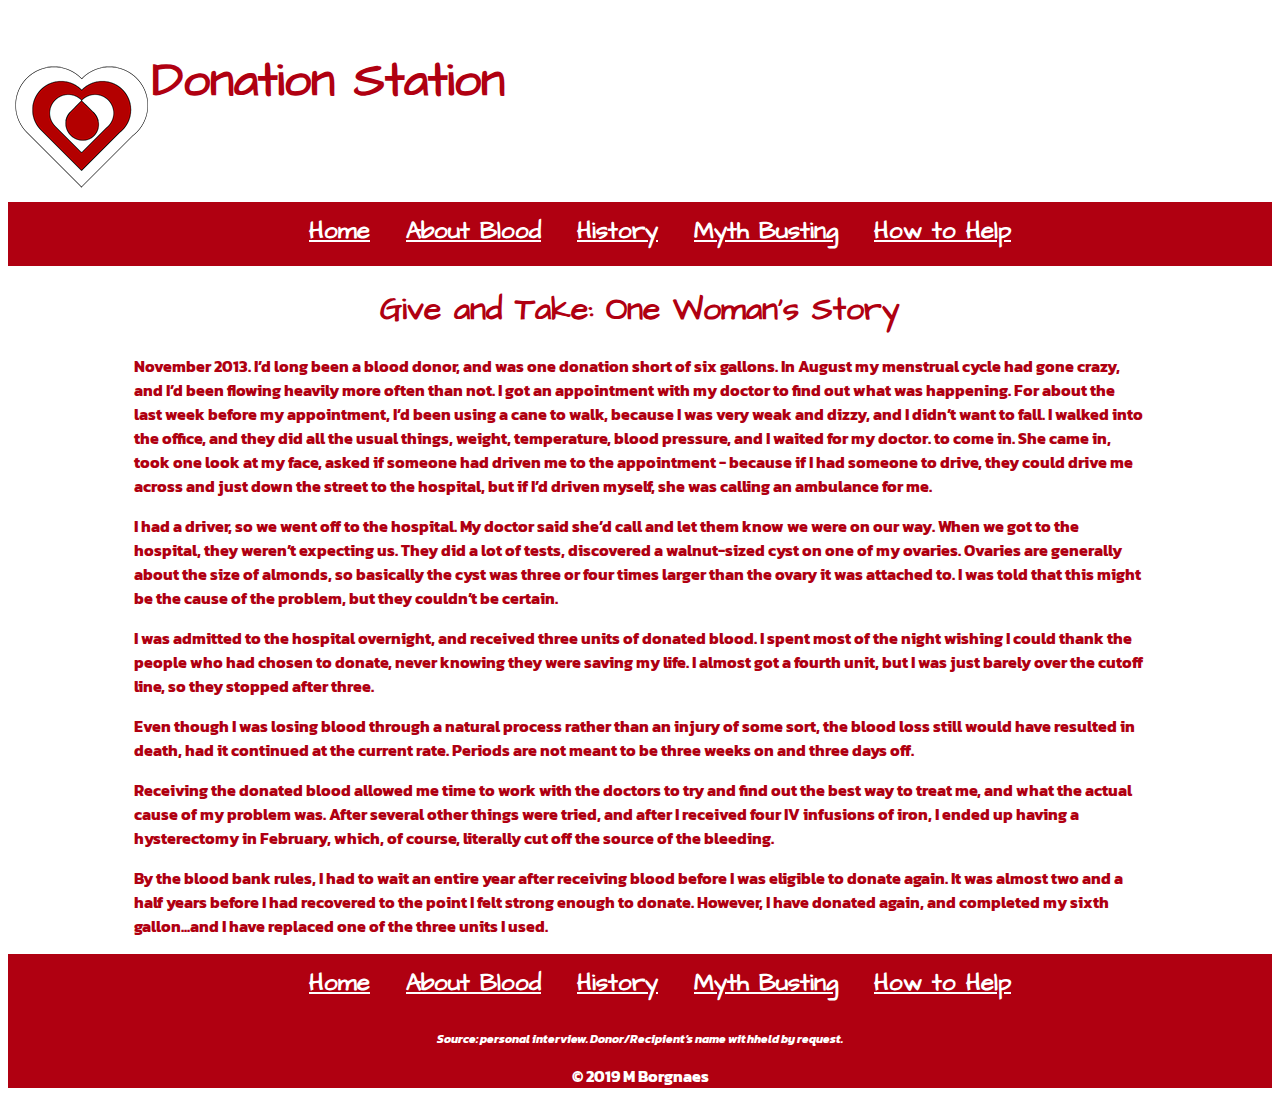
<file: index.html>
<!DOCTYPE html>
<html lang="en">
<head>
    <title>Donation Station: Home</title>
    <meta charset="utf-8">
    <link rel="stylesheet" type="text/css" href="css/styles.css">
</head>

<body>
    <header>
        <a href="index.html"><img class="logo" src="images/site-logo.png" alt="concentric red and white hearts with a drop of blood in the center"></a>
        <p class="sitehead">Donation Station</p>
        <br>
    </header>

    <body>
        <nav>
            <ul>
                <li><a href="index.html">Home</a></li>
                <li><a href="facts.html">About Blood</a></li>
                <li><a href="history.html">History</a></li>
                <li><a href="myths.html">Myth Busting</a></li>
                <li><a href="how-to-help.html">How to Help</a></li>
            </ul>
        </nav>

        <main>
            <h1>Give and Take: One Woman's Story</h1>
            <p>November 2013. I’d long been a blood donor, and was one donation short of six gallons. In August my menstrual cycle had gone crazy, and I’d been flowing heavily more often than not. I got an appointment with my doctor to find out what was happening. For about the last week before my appointment, I’d been using a cane to walk, because I was very weak and dizzy, and I didn’t want to fall. I walked into the office, and they did all the usual things, weight, temperature, blood pressure, and I waited for my doctor. to come in. She came in, took one look at my face, asked if someone had driven me to the appointment - because if I had someone to drive, they could drive me across and just down the street to the hospital, but if I’d driven myself, she was calling an ambulance for me.</p>
            <p>I had a driver, so we went off to the hospital. My doctor said she’d call and let them know we were on our way. When we got to the hospital, they weren’t expecting us. They did a lot of tests, discovered a walnut-sized cyst on one of my ovaries. Ovaries are generally about the size of almonds, so basically the cyst was three or four times larger than the ovary it was attached to. I was told that this might be the cause of the problem, but they couldn’t be certain.</p>
            <p>I was admitted to the hospital overnight, and received three units of donated blood. I spent most of the night wishing I could thank the people who had chosen to donate, never knowing they were saving my life. I almost got a fourth unit, but I was just barely over the cutoff line, so they stopped after three.</p>
            <p>Even though I was losing blood through a natural process rather than an injury of some sort, the blood loss still would have resulted in death, had it continued at the current rate. Periods are not meant to be three weeks on and three days off.</p>
            <p>Receiving the donated blood allowed me time to work with the doctors to try and find out the best way to treat me, and what the actual cause of my problem was. After several other things were tried, and after I received four IV infusions of iron, I ended up having a hysterectomy in February, which, of course, literally cut off the source of the bleeding.</p>
            <p>By the blood bank rules, I had to wait an entire year after receiving blood before I was eligible to donate again. It was almost two and a half years before I had recovered to the point I felt strong enough to donate. However, I have donated again, and completed my sixth gallon...and I have replaced one of the three units I used.</p>                    
        </main>

        <footer>
            <nav>
                <ul>
                    <li><a href="index.html">Home</a></li>
                    <li><a href="facts.html">About Blood</a></li>
                    <li><a href="history.html">History</a></li>
                    <li><a href="myths.html">Myth Busting</a></li>
                    <li><a href="how-to-help.html">How to Help</a></li>
                </ul>
            </nav>
            <div>
                <p class="source">Source: personal interview. Donor/Recipient’s name withheld by request.</p>
            </div>            
            <p>&copy; 2019 M Borgnaes</p>    
        </footer>
    </body>

</body>

</html>
</file>
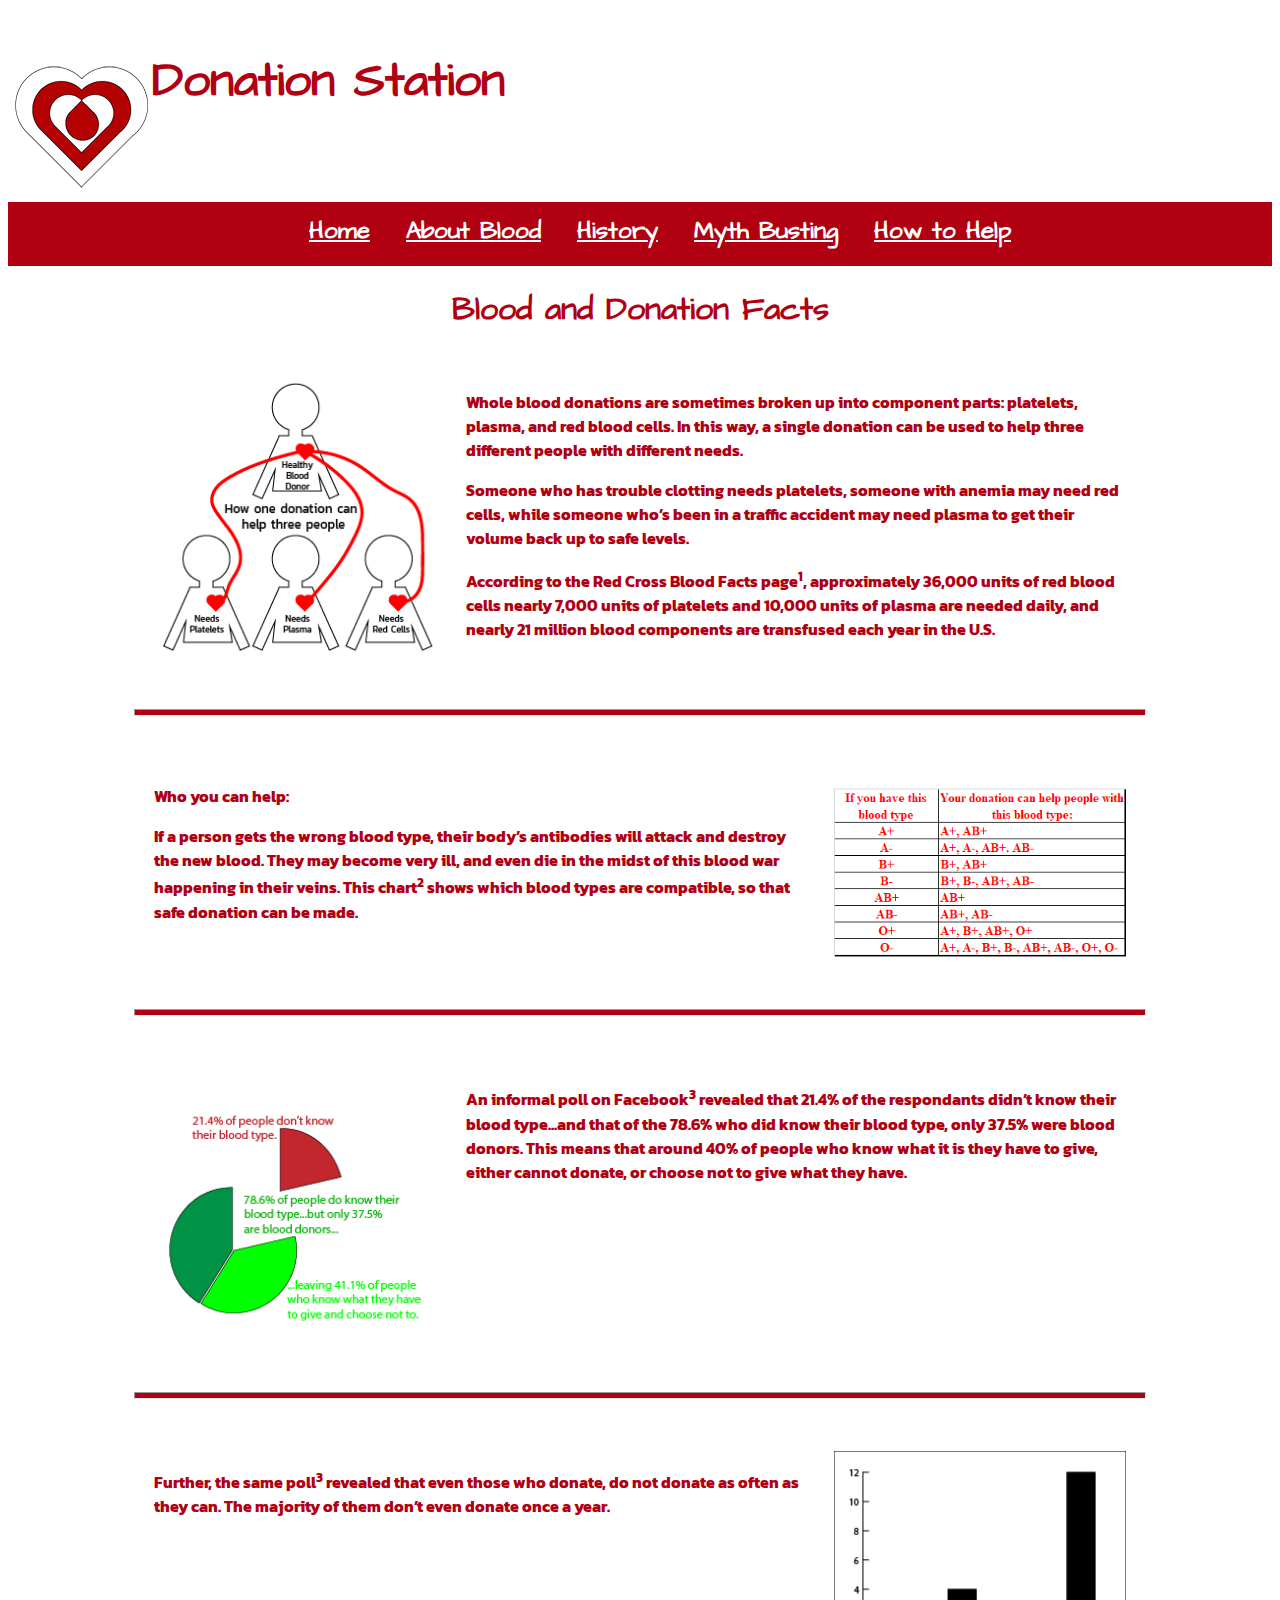
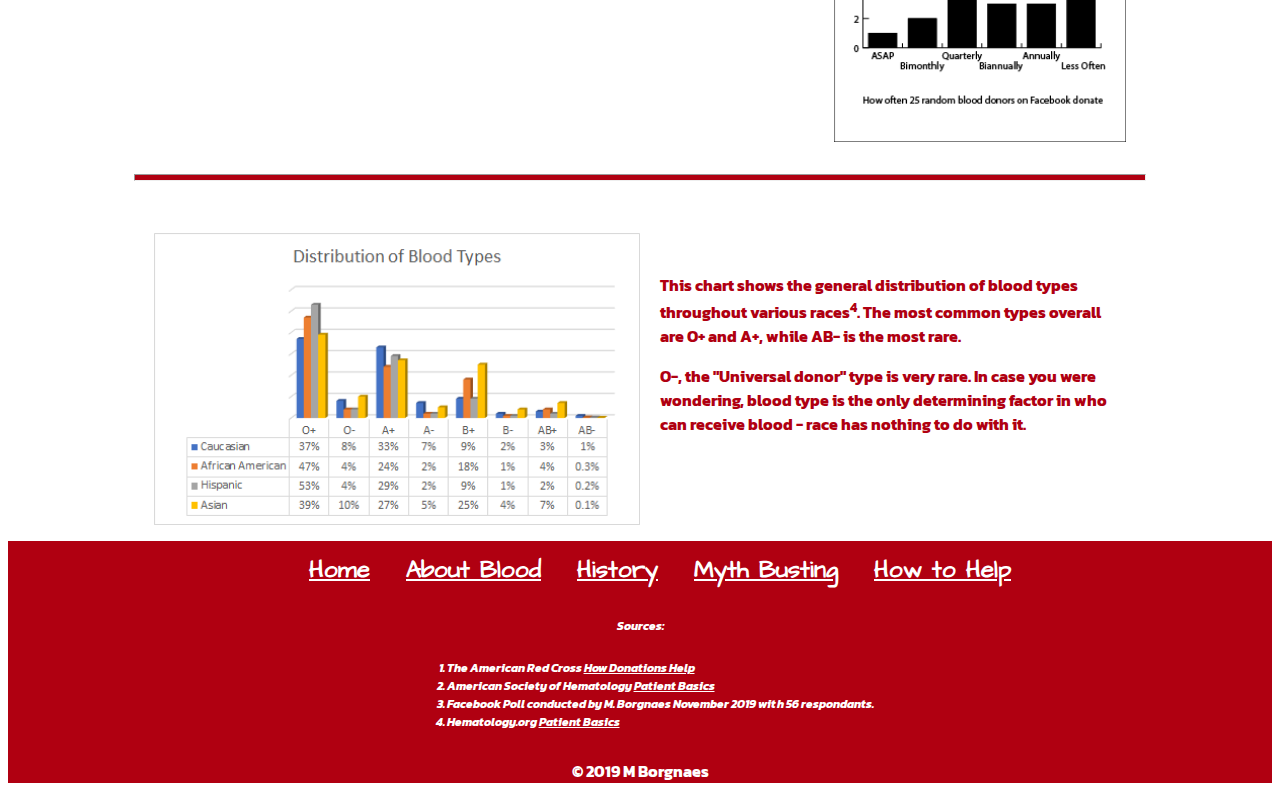
<file: facts.html>
<!DOCTYPE html>
<html lang="en">
<head>
    <title>Donation Station: Blood Facts</title>
    <meta charset="utf-8">
    <link rel="stylesheet" type="text/css" href="css/styles.css">
</head>

<body>
    <header>
        <a href="index.html"><img class="logo" src="images/site-logo.png" alt="concentric red and white hearts with a drop of blood in the center"></a>
        <p class="sitehead">Donation Station</p>
        <br>
    </header>

    <body>
        <nav>
            <ul>
                <li><a href="index.html">Home</a></li>
                <li><a href="facts.html">About Blood</a></li>
                <li><a href="history.html">History</a></li>
                <li><a href="myths.html">Myth Busting</a></li>
                <li><a href="how-to-help.html">How to Help</a></li>
            </ul>
        </nav>

        <main>
            <h1>Blood and Donation Facts</h1>
            <div class="fact">
                <img class="left" src="images/one-three.png" alt="chart showing how one donation can help three people">
                <p>Whole blood donations are sometimes broken up into component parts: platelets, plasma, and red blood cells. In this way, a single donation can be used to help three different people with different needs. </p>
                <p>Someone who has trouble clotting needs platelets, someone with anemia may need red cells, while someone who’s been in a traffic accident may need plasma to get their volume back up to safe levels.</p>
                <p>According to the Red Cross Blood Facts page<sup>1</sup>, approximately 36,000 units of red blood cells nearly 7,000 units of platelets and 10,000 units of plasma are needed daily, and nearly 21 million blood components are transfused each year in the U.S.</p>
            </div>
            <div class="clear">
                <br>
                <hr>
                <br>
            </div>
            <div class="fact">
                <img class="right" src="images/who-you-can-donate-to.png" alt="chart showing which blood types can give to which types">
                <p>Who you can help:</p>
                <p>If a person gets the wrong blood type, their body’s antibodies will attack and destroy the new blood. They may become very ill, and even die in the midst of this blood war happening in their veins. This chart<sup>2</sup> shows which blood types are compatible, so that safe donation can be made.</p>
            </div>
            <div class="clear">
                <br>
                <hr>
                <br>
            </div>
            <div class="fact">
                <img class="left" src="images/broken-pie.png" alt="chart showing percentage of people who know their blood type and who donate">
                <p>An informal poll on Facebook<sup>3</sup> revealed that 21.4% of the respondants didn’t know their blood type...and that of the 78.6% who did know their blood type, only 37.5% were blood donors. This means that around 40% of people who know what it is they have to give, either cannot donate, or choose not to give what they have. </p>
            </div>
            <div class="clear">
                <br>
                <hr>
                <br>
            </div>
            <div class="fact">
                <img class="right" src="images/donation-frequency.png" alt="chart showing the donation frequency of blood donors">
                <p>Further, the same poll<sup>3</sup> revealed that even those who donate, do not donate as often as they can. The majority of them don’t even donate once a year. </p>
            </div>
            <div class="clear">
                <br>
                <hr>                
                <br>
            </div>
            
            <div class="fact">
                <img class="big" src="images/type-distribution.png" alt="chart showing distribution of blood types in various races">
                <br>
                <p>This chart shows the general distribution of blood types throughout various races<sup>4</sup>. The most common types overall are O+ and A+, while AB- is the most rare. </p>
                <p>O-, the "Universal donor" type is very rare. In case you were wondering, blood type is the only determining factor in who can receive blood - race has nothing to do with it.</p>
            </div>
            <div class="clear"></div>
        </main>

        <footer>
            <nav>
                <ul>
                    <li><a href="index.html">Home</a></li>
                    <li><a href="facts.html">About Blood</a></li>
                    <li><a href="history.html">History</a></li>
                    <li><a href="myths.html">Myth Busting</a></li>
                    <li><a href="how-to-help.html">How to Help</a></li>
                </ul>
            </nav>
            <div class="source">
                <p>Sources:</p>
                <ol>
                    <li>The American Red Cross <a href="https://www.redcrossblood.org/donate-blood/how-blood-donations-help/ blood-needs-blood-supply.html">How Donations Help</a></li>
                    <li>American Society of Hematology <a href="https://www.hematology.org/Patients/Basics/5583.aspx">Patient Basics</a></li>
                    <li>Facebook Poll conducted by M. Borgnaes November 2019 with 56 respondants.</li>
                    <li>Hematology.org <a href="https://www.hematology.org/Patients/Basics/5583.aspx">Patient Basics</a></li>
                </ol>
            </div>
            <p>&copy; 2019 M Borgnaes</p>    
        </footer>
    </body>

</body>

</html>
</file>
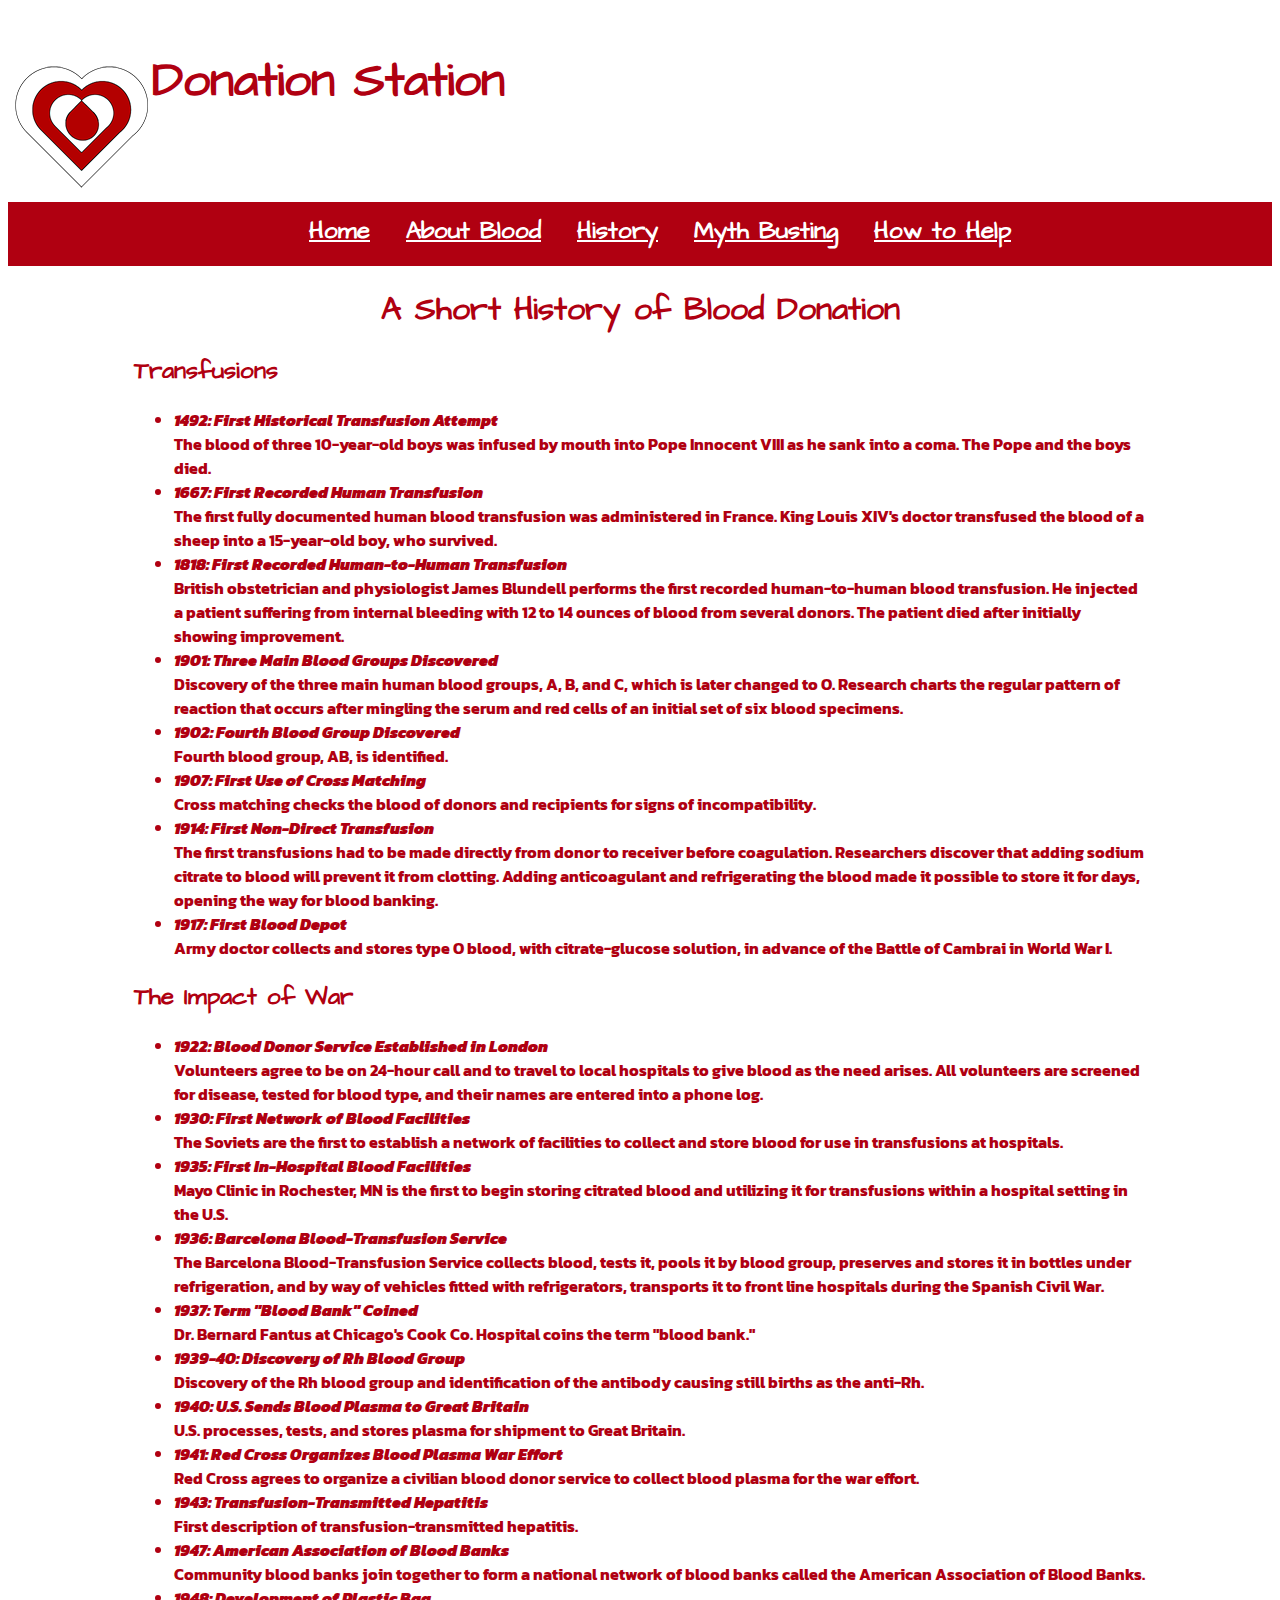
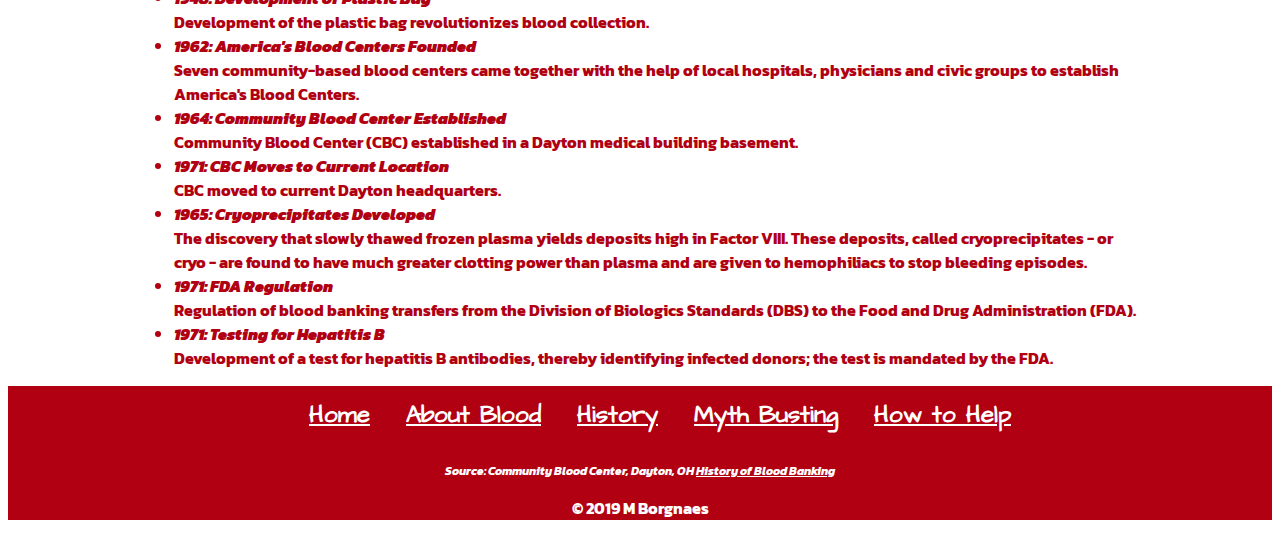
<file: history.html>
<!DOCTYPE html>
<html lang="en">
<head>
    <title>Donation Station: History</title>
    <meta charset="utf-8">
    <link rel="stylesheet" type="text/css" href="css/styles.css">
</head>

<body>
    <header>
        <a href="index.html"><img class="logo" src="images/site-logo.png" alt="concentric red and white hearts with a drop of blood in the center"></a>
        <p class="sitehead">Donation Station</p>
        <br>
    </header>

    <body>
        <nav>
            <ul>
                <li><a href="index.html">Home</a></li>
                <li><a href="facts.html">About Blood</a></li>
                <li><a href="history.html">History</a></li>
                <li><a href="myths.html">Myth Busting</a></li>
                <li><a href="how-to-help.html">How to Help</a></li>
            </ul>
        </nav>

        <main>
            <h1>A Short History of Blood Donation</h1>
            <h2>Transfusions</h2>
            <ul>
                <li><strong>1492: First Historical Transfusion Attempt</strong><br>
                The blood of three 10-year-old boys was infused by mouth into Pope Innocent VIII as he sank into a coma. The Pope and the boys died.</li>
                
                <li><strong>1667: First Recorded Human Transfusion</strong><br>
                The first fully documented human blood transfusion was administered in France. King Louis XIV's doctor transfused the blood of a sheep into a 15-year-old boy, who survived. </li>
                
                <li><strong>1818: First Recorded Human-to-Human Transfusion</strong><br>
                British obstetrician and physiologist James Blundell performs the first recorded human-to-human blood transfusion. He injected a patient suffering from internal bleeding with 12 to 14 ounces of blood from several donors. The patient died after initially showing improvement.</li>
                
                <li><strong>1901: Three Main Blood Groups Discovered</strong><br>
                Discovery of the three main human blood groups, A, B, and C, which is later changed to O. Research charts the regular pattern of reaction that occurs after mingling the serum and red cells of an initial set of six blood specimens. </li>
                
                <li><strong>1902: Fourth Blood Group Discovered</strong><br>
                Fourth blood group, AB, is identified.</li>
                
                <li><strong>1907: First Use of Cross Matching</strong><br>
                Cross matching checks the blood of donors and recipients for signs of incompatibility.</li>
                
                <li><strong>1914: First Non-Direct Transfusion</strong><br>
                The first transfusions had to be made directly from donor to receiver before coagulation. Researchers discover that adding sodium citrate to blood will prevent it from clotting. Adding anticoagulant and refrigerating the blood made it possible to store it for days, opening the way for blood banking.</li>
                
                <li><strong>1917: First Blood Depot</strong><br>
                Army doctor collects and stores type O blood, with citrate-glucose solution, in advance of the Battle of Cambrai in World War I.</li>
            </ul>
            <h2>The Impact of War</h2>
            <ul>                
                <li><strong>1922: Blood Donor Service Established in London</strong><br>
                Volunteers agree to be on 24-hour call and to travel to local hospitals to give blood as the need arises. All volunteers are screened for disease, tested for blood type, and their names are entered into a phone log.</li>
                
                <li><strong>1930: First Network of Blood Facilities</strong><br>
                The Soviets are the first to establish a network of facilities to collect and store blood for use in transfusions at hospitals.</li>
                
                <li><strong>1935: First In-Hospital Blood Facilities</strong><br>
                Mayo Clinic in Rochester, MN is the first to begin storing citrated blood and utilizing it for transfusions within a hospital setting in the U.S.</li>
                
                <li><strong>1936: Barcelona Blood-Transfusion Service</strong><br>
                The Barcelona Blood-Transfusion Service collects blood, tests it, pools it by blood group, preserves and stores it in bottles under refrigeration, and by way of vehicles fitted with refrigerators, transports it to front line hospitals during the Spanish Civil War.</li>
                
                <li><strong>1937: Term "Blood Bank" Coined</strong><br>
                Dr. Bernard Fantus at Chicago's Cook Co. Hospital coins the term "blood bank."</li>
                
                <li><strong>1939-40: Discovery of Rh Blood Group</strong><br>
                Discovery of the Rh blood group and identification of the antibody causing still births as the anti-Rh.</li>
                
                <li><strong>1940: U.S. Sends Blood Plasma to Great Britain</strong><br>
                U.S. processes, tests, and stores plasma for shipment to Great Britain.</li>
                
                <li><strong>1941: Red Cross Organizes Blood Plasma War Effort</strong><br>
                Red Cross agrees to organize a civilian blood donor service to collect blood plasma for the war effort.</li>
                
                <li><strong>1943: Transfusion-Transmitted Hepatitis</strong><br>
                First description of transfusion-transmitted hepatitis.</li>
                
                <li><strong>1947: American Association of Blood Banks</strong><br>
                Community blood banks join together to form a national network of blood banks called the American Association of Blood Banks.</li>
                
                <li><strong>1948: Development of Plastic Bag</strong><br>
                Development of the plastic bag revolutionizes blood collection.</li>
                
                <li><strong>1962: America's Blood Centers Founded</strong><br>
                Seven community-based blood centers came together with the help of local hospitals, physicians and civic groups to establish America's Blood Centers.</li>
                
                <li><strong>1964: Community Blood Center Established</strong><br>
                Community Blood Center (CBC) established in a Dayton medical building basement.</li>
                
                <li><strong>1971: CBC Moves to Current Location</strong><br>
                CBC moved to current Dayton headquarters.</li>
                
                <li><strong>1965: Cryoprecipitates Developed</strong><br>
                The discovery that slowly thawed frozen plasma yields deposits high in Factor VIII. These deposits, called cryoprecipitates - or cryo - are found to have much greater clotting power than plasma and are given to hemophiliacs to stop bleeding episodes.</li>
                
                <li><strong>1971: FDA Regulation</strong><br>
                Regulation of blood banking transfers from the Division of Biologics Standards (DBS) to the Food and Drug Administration (FDA).</li>
                
                <li><strong>1971: Testing for Hepatitis B</strong><br>
                Development of a test for hepatitis B antibodies, thereby identifying infected donors; the test is mandated by the FDA.</li>
            </ul>
        </main>

        <footer>
            <nav>
                <ul>
                    <li><a href="index.html">Home</a></li>
                    <li><a href="facts.html">About Blood</a></li>
                    <li><a href="history.html">History</a></li>
                    <li><a href="myths.html">Myth Busting</a></li>
                    <li><a href="how-to-help.html">How to Help</a></li>
                </ul>
            </nav>
            <div class="source">
                <p>Source: Community Blood Center, Dayton, OH <a href="http://givingblood.org/about-blood/history-of-blood-banking.aspx">History of Blood Banking</a></p>
            </div>            
            <p>&copy; 2019 M Borgnaes</p>    
        </footer>
    </body>

</body>

</html>
</file>
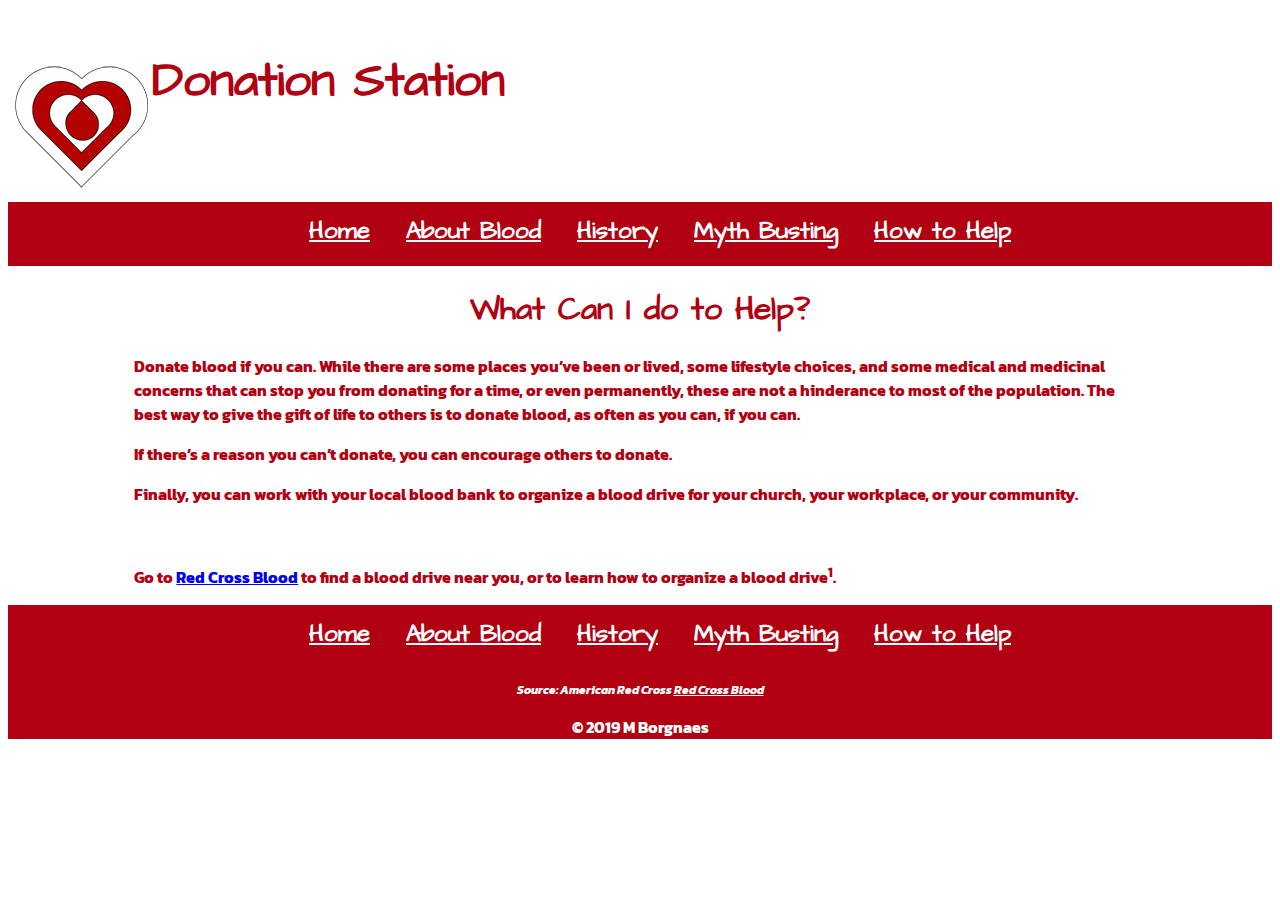
<file: how-to-help.html>
<!DOCTYPE html>
<html lang="en">
<head>
    <title>Donation Station: How to Help</title>
    <meta charset="utf-8">
    <link rel="stylesheet" type="text/css" href="css/styles.css">
</head>

<body>
    <header>
        <a href="index.html"><img class="logo" src="images/site-logo.png" alt="concentric red and white hearts with a drop of blood in the center"></a>
        <p class="sitehead">Donation Station</p>
        <br>
    </header>

    <body>
        <nav>
            <ul>
                <li><a href="index.html">Home</a></li>
                <li><a href="facts.html">About Blood</a></li>
                <li><a href="history.html">History</a></li>
                <li><a href="myths.html">Myth Busting</a></li>
                <li><a href="how-to-help.html">How to Help</a></li>
            </ul>
        </nav>

        <main>
            <h1>What Can I do to Help?</h1>
            <p>Donate blood if you can. While there are some places you’ve been or lived, some lifestyle choices, and some medical and medicinal concerns that can stop you from donating for a time, or even permanently, these are not a hinderance to most of the population. The best way to give the gift of life to others is to donate blood, as often as you can, if you can.</p>
            <p>If there’s a reason you can’t donate, you can encourage others to donate.</p>
            <p>Finally, you can work with your local blood bank to organize a blood drive for your church, your workplace, or your community.</p>
            <br>
            <p>Go to <a href="http://www.redcrossblood.org">Red Cross Blood</a> to find a blood drive near you, or to learn how to organize a blood drive<sup>1</sup>.
        </main>

        <footer>
            <nav>
                <ul>
                    <li><a href="index.html">Home</a></li>
                    <li><a href="facts.html">About Blood</a></li>
                    <li><a href="history.html">History</a></li>
                    <li><a href="myths.html">Myth Busting</a></li>
                    <li><a href="how-to-help.html">How to Help</a></li>
                </ul>
            </nav>
            <div class="source">
                <p>Source: American Red Cross <a href="https://www.redcrossblood.org">Red Cross Blood</a></p>
            </div>            
            <p>&copy; 2019 M Borgnaes</p>    
        </footer>
    </body>

</body>

</html>
</file>
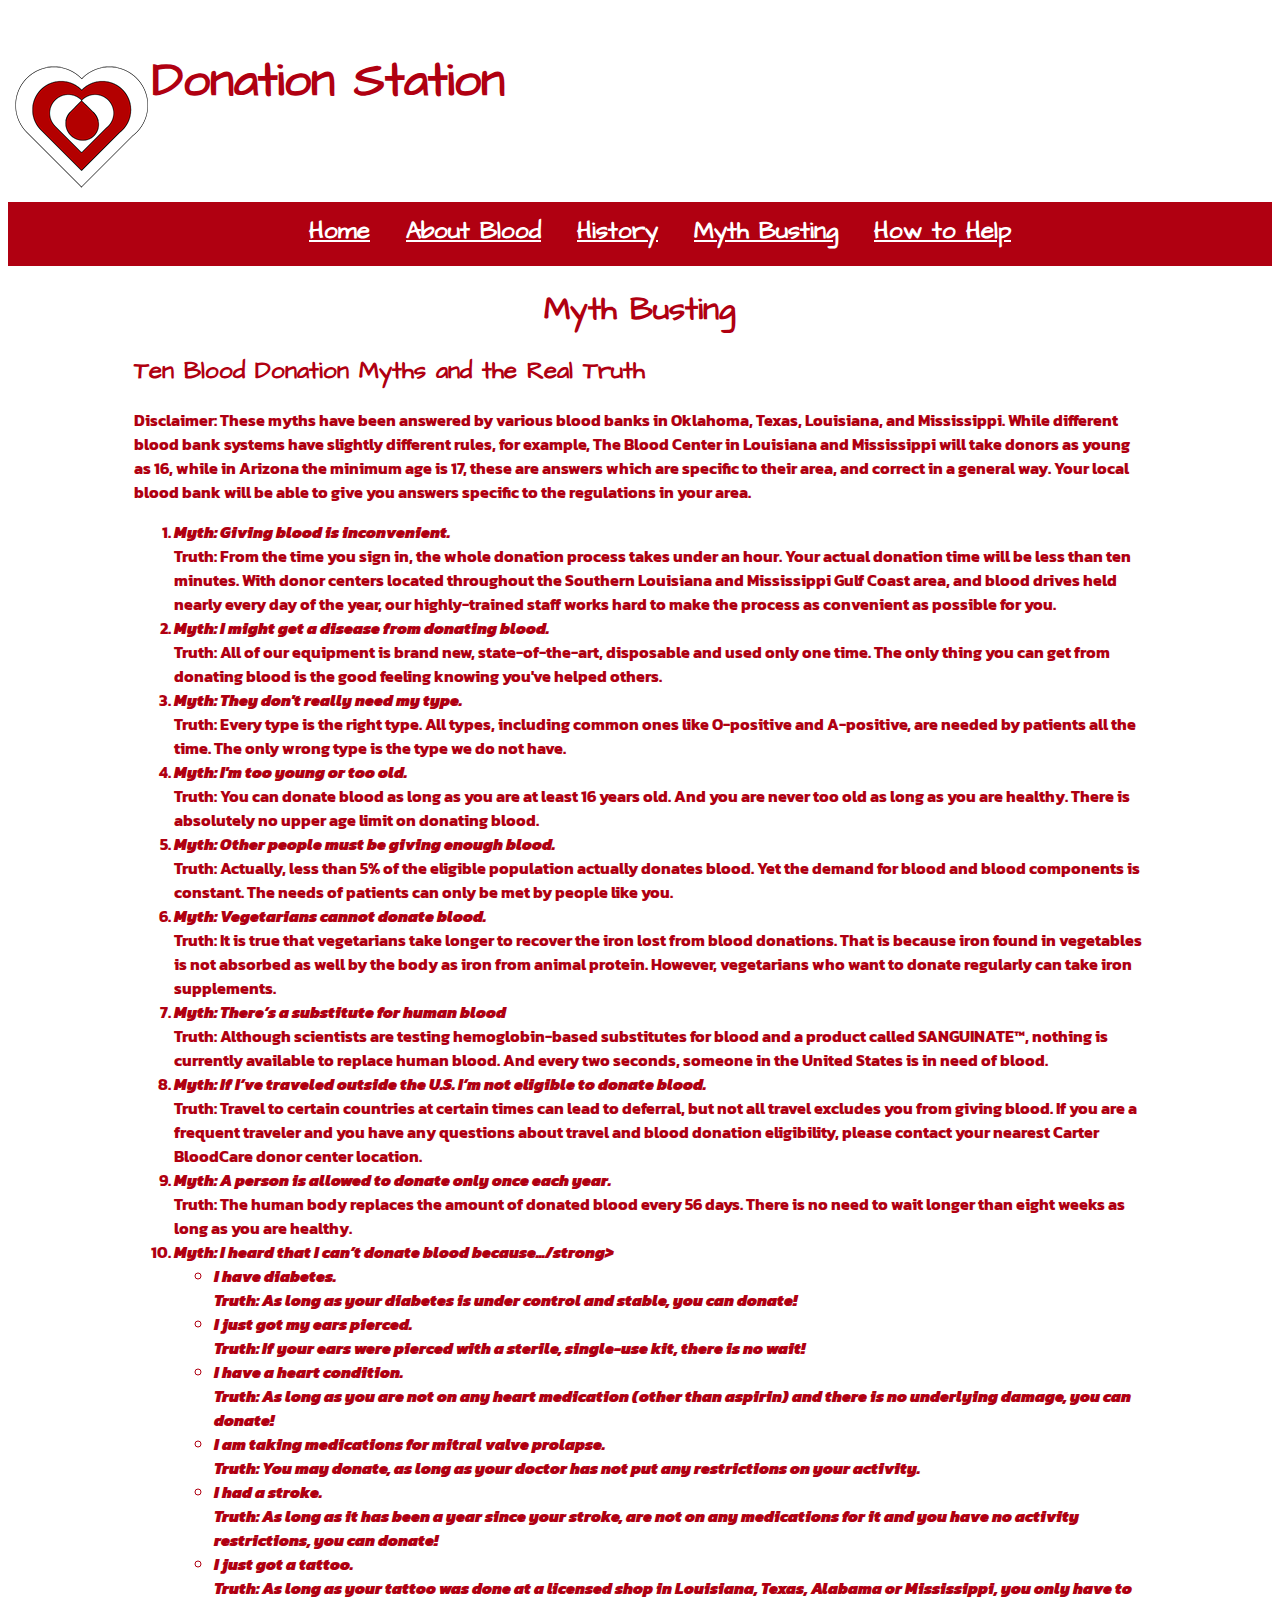
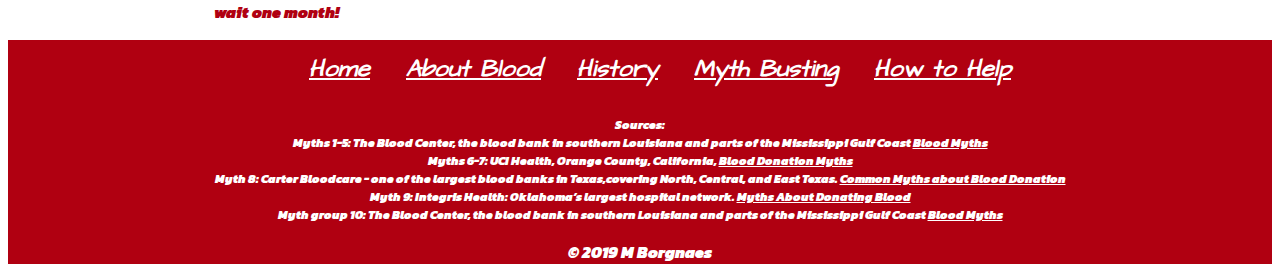
<file: myths.html>
<!DOCTYPE html>
<html lang="en">
<head>
    <title>Donation Station: Myths</title>
    <meta charset="utf-8">
    <link rel="stylesheet" type="text/css" href="css/styles.css">
</head>

<body>
    <header>
        <a href="index.html"><img class="logo" src="images/site-logo.png" alt="concentric red and white hearts with a drop of blood in the center"></a>
        <p class="sitehead">Donation Station</p>
        <br>
    </header>

    <body>
        <nav>
            <ul>
                <li><a href="index.html">Home</a></li>
                <li><a href="facts.html">About Blood</a></li>
                <li><a href="history.html">History</a></li>
                <li><a href="myths.html">Myth Busting</a></li>
                <li><a href="how-to-help.html">How to Help</a></li>
            </ul>
        </nav>

        <main>
            <h1>Myth Busting</h1>
            <h2>Ten Blood Donation Myths and the Real Truth</h2>
            <p>Disclaimer: These myths have been answered by various blood banks in Oklahoma, Texas, Louisiana, and Mississippi. While different blood bank systems have slightly different rules, for example, <em></em>The Blood Center</em> in Louisiana and Mississippi will take donors as young as 16, while in Arizona the minimum age is 17, these are answers which are specific to their area, and correct in a general way. Your local blood bank will be able to give you answers specific to the regulations in your area.</p>

            <ol>
                <li><strong>Myth: Giving blood is inconvenient.</strong><br>
                Truth: From the time you sign in, the whole donation process takes under an hour. Your actual donation time will be less than ten minutes. With donor centers located throughout the Southern Louisiana and Mississippi Gulf Coast area, and blood drives held nearly every day of the year, our highly-trained staff works hard to make the process as convenient as possible for you.</li>
                
                <li><strong>Myth: I might get a disease from donating blood.</strong><br>
                Truth: All of our equipment is brand new, state-of-the-art, disposable and used only one time. The only thing you can get from donating blood is the good feeling knowing you've helped others.</li>
                
                <li><strong>Myth: They don't really need my type.</strong><br>
                Truth: Every type is the right type. All types, including common ones like O-positive and A-positive, are needed by patients all the time. The only wrong type is the type we do not have.</li>
                
                <li><strong>Myth: I'm too young or too old.</strong><br>
                Truth: You can donate blood as long as you are at least 16 years old. And you are never too old as long as you are healthy. There is absolutely no upper age limit on donating blood.</li>
                
                <li><strong>Myth: Other people must be giving enough blood.</strong><br>
                Truth: Actually, less than 5% of the eligible population actually donates blood. Yet the demand for blood and blood components is constant. The needs of patients can only be met by people like you.</li>
                
                <li><strong>Myth: Vegetarians cannot donate blood.</strong><br>
                Truth: It is true that vegetarians take longer to recover the iron lost from blood donations. That is because iron found in vegetables is not absorbed as well by the body as iron from animal protein. However, vegetarians who want to donate regularly can take iron supplements.</li>
                
                <li><strong>Myth: There’s a substitute for human blood</strong><br>
                Truth: Although scientists are testing hemoglobin-based substitutes for blood and a product called SANGUINATE™, nothing is currently available to replace human blood. And every two seconds, someone in the United States is in need of blood.</li>
                
                <li><strong>Myth: If I’ve traveled outside the U.S. I’m not eligible to donate blood.</strong><br>
                Truth: Travel to certain countries at certain times can lead to deferral, but not all travel excludes you from giving blood. If you are a frequent traveler and you have any questions about travel and blood donation eligibility, please contact your nearest Carter BloodCare donor center location.</li>
                
                <li><strong>Myth: A person is allowed to donate only once each year.</strong><br>
                Truth: The human body replaces the amount of donated blood every 56 days. There is no need to wait longer than eight weeks as long as you are healthy.</li>
                
                <li><strong>Myth: I heard that I can’t donate blood because.../strong><br>
                    <ul>
                        <li><strong>I have diabetes.</strong><br>
                        Truth: As long as your diabetes is under control and stable, you can donate!
                
                        <li><strong>I just got my ears pierced.</strong><br>
                         Truth: If your ears were pierced with a sterile, single-use kit, there is no wait!</li>
                
                        <li><strong>I have a heart condition.</strong><br>
                        Truth: As long as you are not on any heart medication (other than aspirin) and there is no underlying damage, you can donate!</li>
                
                        <li><strong>I am taking medications for mitral valve prolapse.</strong><br>
                        Truth: You may donate, as long as your doctor has not put any restrictions on your activity.</li>
                
                        <li><strong>I had a stroke.</strong><br>
                        Truth: As long as it has been a year since your stroke, are not on any medications for it and you have no activity restrictions, you can donate!</li>
                        
                        <li><strong>I just got a tattoo.</strong><br>
                        Truth: As long as your tattoo was done at a licensed shop in Louisiana, Texas, Alabama or Mississippi, you only have to wait one month!</li>
                    </ul>
                </li>
            </ol>    
        </main>

        <footer>
            <nav>
                <ul>
                    <li><a href="index.html">Home</a></li>
                    <li><a href="facts.html">About Blood</a></li>
                    <li><a href="history.html">History</a></li>
                    <li><a href="myths.html">Myth Busting</a></li>
                    <li><a href="how-to-help.html">How to Help</a></li>
                </ul>
            </nav>
            <div class="source">
                    <p>Sources:<br>
                    Myths 1-5: The Blood Center, the blood bank in southern Louisiana and parts of the Mississippi Gulf Coast <a href=" http://www.thebloodcenter.org/donor/BloodMyths.aspx">Blood Myths</a><br>
                    Myths 6-7: UCI Health, Orange County, California, <a href="https://www.ucihealth.org/blog/2018/03/blood-donation-myths">Blood Donation Myths</a><br>
                    Myth 8: Carter Bloodcare - one of the largest blood banks in Texas,covering North, Central, and East Texas. <a href="http://www.carterbloodcare.org/common-myths-about-blood-donation-part-1/">Common Myths about Blood Donation</a><br>
                    Myth 9: Integris Health: Oklahoma’s largest hospital network. <a href="https://integrisok.com/resources/on-your-health/2017/january/myths-about-donating-blood">Myths About Donating Blood</a><br>
                    Myth group 10: The Blood Center, the blood bank in southern Louisiana and parts of the Mississippi Gulf Coast <a href="http://www.thebloodcenter.org/donor/BloodMyths.aspx">Blood Myths</a></p>
            </div>            
            <p>&copy; 2019 M Borgnaes</p>    
        </footer>
    </body>

</body>

</html>
</file>
<file: css/styles.css>
@import url('https://fonts.googleapis.com/css?family=Architects+Daughter%7CKanit&display=swap');

/* 
font-family: 'Architects Daughter', cursive;
font-family: 'Kanit', sans-serif;
*/

body {
    font-family: 'Kanit', sans-serif;
    color: #b00011;
    font-weight: bold;
}

h1, h2, h3, h4, h5, h6 {
    font-family: 'Architects Daughter', cursive;
}

h1 {
    text-align: center;
    font-size: 2rem;
}

hr {
    background-color: #b00011;
    height: 5px;
}

.clear {
    clear: both;
}

img {
    width: 30%;
    height: auto;
}

.right {
    float: right;
    margin-left: 20px;
}

.left {
    float: left;
    margin-right: 20px;
}

.big {
    width: 50%;
    height: auto;
    float: left;
    margin-right: 20px;
}

.fact {
    vertical-align: middle;
    padding: 20px;
}
.logo {
    float: left;
    width: auto;
    height: auto;
}

.sitehead {
    font-size: 3rem;
    font-family: 'Architects Daughter', cursive;
    vertical-align: middle;
}

.source {
    font-style: italic;
    font-size: .75rem;
}

.source a:link, .source a:visited {
    color: #ffffff;
}

.source ol {
    display: inline-block;
    text-align: left;
    font-weight: regular;
}

.source ol li a:link, .source ol li a:visited {
    color: #ffffff;
}

strong {
    font-weight: bolder;
    font-style: italic;
}

footer {
    text-align: center;
    background-color: #b00011;
    color: #ffffff;
}

nav {
    background-color: #b00011;
    text-align: center;
    height: 4rem;
    font-family: 'Architects Daughter', cursive;
}

nav ul li {
    display: inline-block;
    text-decoration: none;
    vertical-align: middle;
    margin-top: .75rem;
    padding: 0 15px 0 15px;
}

nav ul li a:link, nav ul li a:visited {
    color: #ffffff;
    font-size: 1.5rem;
}
main {
    width: 80%;
    margin: 0 auto;
}
</file>
